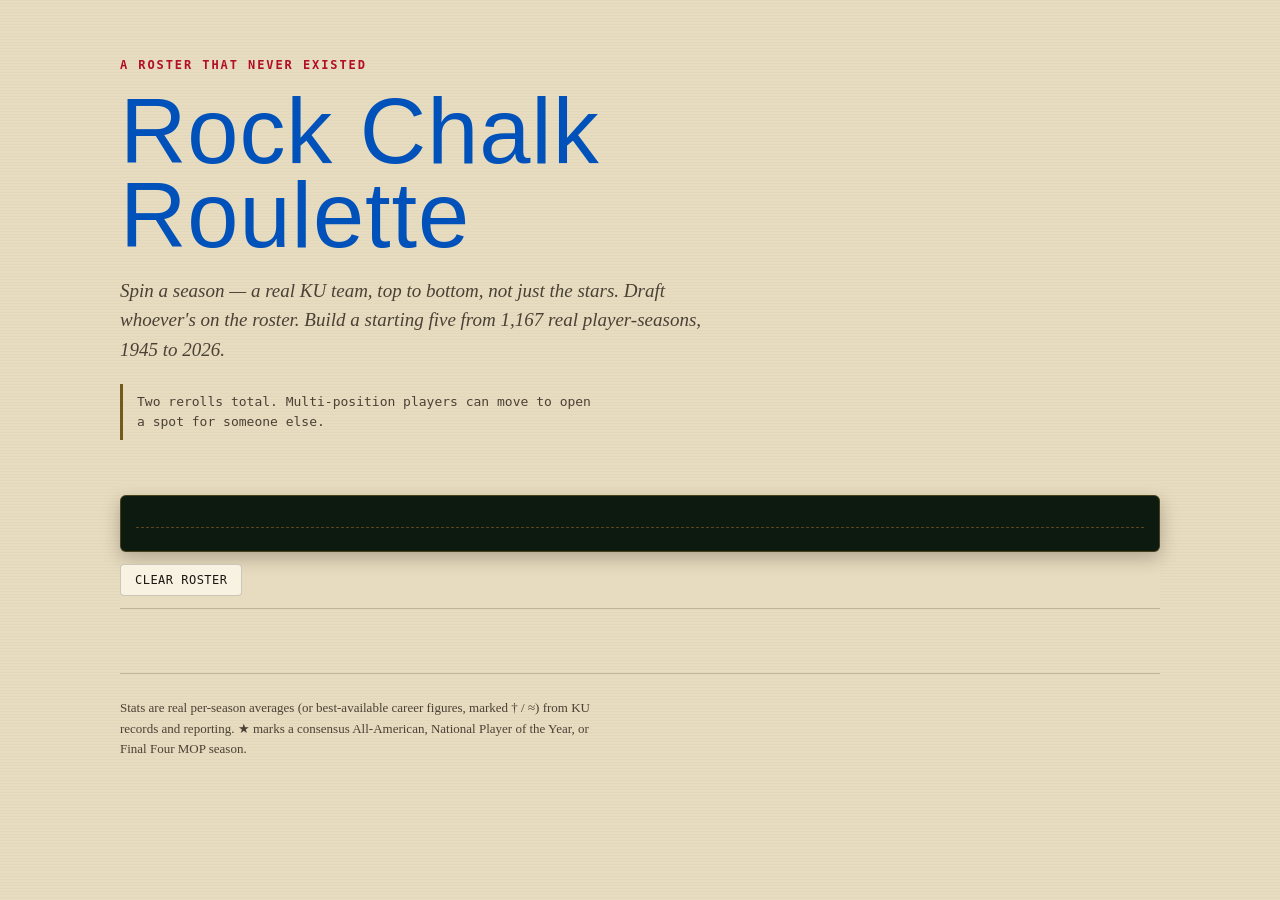
<file: dev/ku_frankenstein_template.html>
<html lang="en">
<meta charset="UTF-8">
<meta name="viewport" content="width=device-width, initial-scale=1">
<title>Rock Chalk Roulette</title>
<meta name="description" content="Spin through 80 years of KU basketball and draft your dream Jayhawks lineup.">
<link rel="canonical" href="https://rockchalkroulette.com/">
<meta property="og:type" content="website">
<meta property="og:url" content="https://rockchalkroulette.com/">
<meta property="og:site_name" content="Rock Chalk Roulette">
<meta property="og:title" content="Rock Chalk Roulette">
<meta property="og:description" content="Spin through 80 years of KU basketball and draft your dream Jayhawks lineup.">
<meta property="og:image" content="https://rockchalkroulette.com/og-image.png">
<meta property="og:image:width" content="1200">
<meta property="og:image:height" content="630">
<meta name="twitter:card" content="summary_large_image">
<meta name="twitter:title" content="Rock Chalk Roulette">
<meta name="twitter:description" content="Spin through 80 years of KU basketball and draft your dream Jayhawks lineup.">
<meta name="twitter:image" content="https://rockchalkroulette.com/og-image.png">
<link rel="icon" type="image/svg+xml" href="[data-uri]">
<style>
  @font-face{
    font-family:"Bebas";
    src:url([data-uri]) format("woff2");
    font-weight:400; font-style:normal; font-display:swap;
  }
  @font-face{
    font-family:"Spectral";
    src:url([data-uri]) format("woff2");
    font-weight:400; font-style:normal; font-display:swap;
  }
  @font-face{
    font-family:"Spectral";
    src:url([data-uri]) format("woff2");
    font-weight:400; font-style:italic; font-display:swap;
  }
  @font-face{
    font-family:"Spectral";
    src:url([data-uri]) format("woff2");
    font-weight:500; font-style:normal; font-display:swap;
  }
  @font-face{
    font-family:"Spectral";
    src:url([data-uri]) format("woff2");
    font-weight:600; font-style:normal; font-display:swap;
  }
  @font-face{
    font-family:"JBMono";
    src:url([data-uri]) format("woff2");
    font-weight:400; font-style:normal; font-display:swap;
  }
  @font-face{
    font-family:"JBMono";
    src:url([data-uri]) format("woff2");
    font-weight:600; font-style:normal; font-display:swap;
  }
  @font-face{
    font-family:"JBMono";
    src:url([data-uri]) format("woff2");
    font-weight:700; font-style:normal; font-display:swap;
  }

  :root{
    --ink:#1c1712;
    --ink-soft:#4a4136;
    --parchment:#e7dcbf;
    --parchment-2:#dccda3;
    --card:#f8f2e2;
    --crimson:#b20e28;
    --crimson-deep:#8f0a1f;
    --navy:#0051ba;
    --navy-soft:#4c86d6;
    --gold:#75581c;
    --gold-bright:#8d681d;
    --line:rgba(28,23,18,0.2);
    --shadow:rgba(28,23,18,0.28);
    --led-bg:#0d1a10;
    --led-fg:#f5b942;
    --led-dim:#5a4520;
    --focus:#2c6fbb;
  }
  @media (prefers-color-scheme: dark){
    :root{
      --ink:#f1e9d6;
      --ink-soft:#c7bda3;
      --parchment:#11141d;
      --parchment-2:#171b27;
      --card:#1b2030;
      --crimson:#e8435b;
      --crimson-deep:#b23347;
      --navy:#4a8fe0;
      --navy-soft:#7cb0ee;
      --gold:#d8b169;
      --gold-bright:#eecb8a;
      --line:rgba(241,233,214,0.14);
      --shadow:rgba(0,0,0,0.55);
      --focus:#7fb3f0;
    }
  }
  :root[data-theme="dark"]{
    --ink:#f1e9d6;
    --ink-soft:#c7bda3;
    --parchment:#11141d;
    --parchment-2:#171b27;
    --card:#1b2030;
    --crimson:#e8435b;
    --crimson-deep:#b23347;
    --navy:#4a8fe0;
    --navy-soft:#7cb0ee;
    --gold:#d8b169;
    --gold-bright:#eecb8a;
    --line:rgba(241,233,214,0.14);
    --shadow:rgba(0,0,0,0.55);
    --focus:#7fb3f0;
  }
  :root[data-theme="light"]{
    --ink:#1c1712;
    --ink-soft:#4a4136;
    --parchment:#e7dcbf;
    --parchment-2:#dccda3;
    --card:#f8f2e2;
    --crimson:#b20e28;
    --crimson-deep:#8f0a1f;
    --navy:#0051ba;
    --navy-soft:#4c86d6;
    --gold:#75581c;
    --gold-bright:#8d681d;
    --line:rgba(28,23,18,0.2);
    --shadow:rgba(28,23,18,0.28);
    --focus:#2c6fbb;
  }

  *{box-sizing:border-box;}
  html,body{margin:0;padding:0;}
  body{
    background:
      repeating-linear-gradient(180deg, rgba(0,0,0,0.02) 0px, rgba(0,0,0,0.02) 1px, transparent 1px, transparent 3px),
      var(--parchment);
    color:var(--ink);
    font-family:"Spectral", Georgia, serif;
    font-size:17px;
    line-height:1.55;
    -webkit-font-smoothing:antialiased;
  }
  ::selection{ background:var(--gold); color:var(--navy); }
  a{color:var(--crimson);}
  :focus-visible{ outline:3px solid var(--focus); outline-offset:2px; }

  .wrap{ max-width:1080px; margin:0 auto; padding:0 20px 80px; }

  /* ---------- HERO ---------- */
  .hero{ padding:56px 0 28px; text-align:left; }
  .eyebrow{
    font-family:"JBMono", monospace;
    font-size:12px;
    letter-spacing:0.16em;
    text-transform:uppercase;
    color:var(--crimson);
    font-weight:600;
    margin:0 0 14px;
  }
  h1.title{
    font-family:"Bebas", "Arial Narrow", sans-serif;
    font-weight:400;
    font-size:clamp(46px, 9vw, 92px);
    line-height:0.92;
    letter-spacing:0.01em;
    margin:0 0 18px;
    color:var(--navy);
    text-wrap:balance;
  }
  .dek{
    font-size:19px;
    font-style:italic;
    max-width:62ch;
    color:var(--ink-soft);
    margin:0 0 20px;
  }
  .howto{
    font-family:"JBMono", monospace;
    font-size:13px;
    color:var(--ink-soft);
    border-left:3px solid var(--gold);
    padding:8px 0 8px 14px;
    max-width:62ch;
  }
  .howto b{ color:var(--ink); }

  /* ---------- SCOREBOARD / TRACKER ---------- */
  .tracker{
    position:sticky; top:0; z-index:20;
    background:var(--parchment);
    padding:14px 0 12px;
    border-bottom:1px solid var(--line);
  }
  .tracker-inner{
    background:var(--led-bg);
    border-radius:6px;
    padding:14px 16px;
    display:flex;
    flex-wrap:wrap;
    gap:16px;
    align-items:center;
    box-shadow: inset 0 0 0 1px rgba(245,185,66,0.25), 0 6px 18px var(--shadow);
  }
  .slots{
    display:flex;
    gap:6px;
    flex-wrap:wrap;
    flex:1 1 380px;
  }
  .slot{
    font-family:"JBMono", monospace;
    background:transparent;
    border:1px solid var(--led-dim);
    color:var(--led-fg);
    border-radius:3px;
    padding:5px 8px;
    font-size:11px;
    letter-spacing:0.02em;
    display:inline-block;
    text-align:left;
    min-width:74px;
    line-height:1.3;
  }
  .slot .pos-tag{ display:block; font-size:12px; font-weight:700; color:var(--led-fg); letter-spacing:0.04em; }
  .slot .era-tag{ display:block; opacity:0.65; font-size:9px; text-transform:uppercase; letter-spacing:0.08em; min-height:11px; }
  .slot .who{ display:block; font-weight:700; white-space:nowrap; overflow:hidden; text-overflow:ellipsis; max-width:120px; }
  .slot.empty .who{ opacity:0.4; }
  .tracker-stats{
    display:flex;
    gap:18px;
    flex-wrap:wrap;
    font-family:"JBMono", monospace;
    color:var(--led-fg);
    flex:0 0 auto;
  }
  .tstat{ text-align:center; min-width:52px; }
  .tstat b{
    display:block;
    font-size:22px;
    font-variant-numeric:tabular-nums;
    line-height:1;
  }
  .tstat span{ font-size:9px; letter-spacing:0.08em; text-transform:uppercase; opacity:0.7; }
  .tier{
    font-family:"JBMono", monospace;
    color:var(--led-fg);
    font-size:12px;
    font-weight:700;
    letter-spacing:0.04em;
    text-transform:uppercase;
    flex:1 1 100%;
    border-top:1px dashed var(--led-dim);
    padding-top:10px;
    margin-top:2px;
  }
  .tier em{ font-style:normal; opacity:0.6; font-weight:400; }
  .controls{
    display:flex; gap:10px; flex-wrap:wrap; margin-top:12px;
  }
  .btn{
    font-family:"JBMono", monospace;
    font-size:12px;
    letter-spacing:0.04em;
    text-transform:uppercase;
    background:var(--card);
    color:var(--ink);
    border:1px solid var(--line);
    border-radius:4px;
    padding:8px 14px;
    cursor:pointer;
  }
  .btn:hover{ border-color:var(--crimson); color:var(--crimson); }
  .btn.primary{ background:var(--crimson); color:#f8f2e2; border-color:var(--crimson-deep); }
  .btn.primary:hover{ opacity:0.9; color:#f8f2e2; }

  /* ---------- DECADE BANNER ---------- */
  .banner{
    display:inline-block;
    background:var(--navy);
    color:var(--parchment);
    padding:14px 34px 14px 20px;
    clip-path:polygon(0 0, 94% 0, 100% 50%, 94% 100%, 0 100%);
    max-width:100%;
    margin-bottom:20px;
  }
  .banner h2{
    font-family:"Bebas", sans-serif;
    font-weight:400;
    font-size:clamp(26px, 4vw, 36px);
    margin:0;
    letter-spacing:0.01em;
  }

  /* ---------- CARDS ---------- */
  .cards{
    display:grid;
    grid-template-columns:repeat(auto-fill, minmax(230px, 1fr));
    gap:14px;
  }
  .card{
    background:var(--card);
    border:1px solid var(--line);
    border-radius:2px;
    clip-path:polygon(0 0, calc(100% - 16px) 0, 100% 16px, 100% 100%, 0 100%);
    padding:16px 16px 14px;
    cursor:pointer;
    text-align:left;
    color:var(--ink);
    position:relative;
    transition:transform 0.15s ease, box-shadow 0.15s ease;
  }
  @media (prefers-reduced-motion: reduce){ .card{ transition:none; } }
  .card:hover{ transform:translateY(-3px); box-shadow:0 8px 20px var(--shadow); }
  .card::before{
    content:"";
    position:absolute; top:0; left:0; right:16px; height:4px;
    background:var(--gold);
  }
  .card.honor{ border-color:var(--gold-bright); }
  .card.honor::before{ background:var(--gold-bright); height:6px; }
  .honor-mark{
    position:absolute; top:8px; right:8px;
    color:var(--gold-bright); font-size:15px; line-height:1;
  }
  .card.disabled{
    cursor:default;
    opacity:0.45;
  }
  .card.disabled:hover{ transform:none; box-shadow:none; }
  .card.disabled::before{ background:var(--line); }
  .disabled-note{
    font-family:"JBMono", monospace;
    font-size:11px;
    color:var(--crimson);
    margin:8px 0 0;
    font-style:normal;
  }
  .card-top{
    display:flex; justify-content:space-between; align-items:flex-start; gap:8px;
    margin-top:6px;
  }
  .name{ font-family:"Bebas", sans-serif; font-size:22px; letter-spacing:0.01em; line-height:1.05; }
  .pos{
    font-family:"JBMono", monospace;
    font-size:11px;
    font-weight:700;
    background:var(--navy);
    color:var(--parchment);
    padding:2px 6px;
    border-radius:2px;
    white-space:nowrap;
  }
  .season{
    font-family:"JBMono", monospace;
    font-size:12px;
    color:var(--ink-soft);
    margin-top:2px;
  }
  .statline{
    display:flex; flex-wrap:wrap; gap:10px 16px;
    margin:12px 0;
    font-family:"JBMono", monospace;
  }
  .stat b{ font-size:19px; font-variant-numeric:tabular-nums; display:block; line-height:1.1; }
  .stat span{ font-size:10px; text-transform:uppercase; letter-spacing:0.06em; color:var(--ink-soft); }
  .blurb{ font-size:14px; font-style:italic; color:var(--ink-soft); margin:0; }

  /* ---------- DRAFT STAGE ---------- */
  .stage{ margin-top:52px; }
  .stage-head{
    display:flex; justify-content:space-between; align-items:baseline;
    flex-wrap:wrap; gap:8px; margin-bottom:16px;
  }
  .stage-head h2{
    font-family:"Bebas", sans-serif; font-weight:400;
    font-size:clamp(24px, 4vw, 32px); color:var(--navy); margin:0;
  }
  .skips-left{
    font-family:"JBMono", monospace; font-size:12px; color:var(--ink-soft);
    letter-spacing:0.03em;
  }

  .roster-board{
    display:grid;
    grid-template-columns:repeat(auto-fit, minmax(120px, 1fr));
    gap:8px;
    margin:20px 0 0;
  }
  .roster-slot{
    background:var(--card);
    border:1px dashed var(--line);
    border-radius:3px;
    padding:8px 10px;
    min-height:56px;
  }
  .roster-slot.filled{ border-style:solid; }
  .roster-slot .rs-pos{
    font-family:"JBMono", monospace; font-size:11px; font-weight:700;
    color:var(--gold); letter-spacing:0.06em; text-transform:uppercase;
  }
  .roster-slot .rs-name{
    font-family:"Bebas", sans-serif; font-size:19px; color:var(--navy);
    margin-top:4px; line-height:1.05;
  }
  .roster-slot .rs-meta{
    font-family:"JBMono", monospace; font-size:10px; color:var(--ink-soft);
    text-transform:uppercase; letter-spacing:0.04em; margin-top:2px;
  }
  .roster-slot .rs-open{
    font-family:"JBMono", monospace; font-size:12px; color:var(--ink-soft);
    opacity:0.55; margin-top:10px; font-style:italic;
  }
  .rs-move{ margin-top:8px; display:flex; gap:6px; flex-wrap:wrap; }
  .move-btn{
    font-family:"JBMono", monospace; font-size:10px; text-transform:uppercase;
    letter-spacing:0.04em; background:transparent; border:1px solid var(--gold);
    color:var(--gold); border-radius:3px; padding:3px 8px; cursor:pointer;
  }
  .move-btn:hover{ background:var(--gold); color:var(--parchment); }

  .machine{
    background:var(--navy); color:var(--parchment);
    border-radius:6px; padding:32px 24px; text-align:center;
    clip-path:polygon(0 0, 100% 0, 100% calc(100% - 16px), calc(100% - 16px) 100%, 0 100%);
  }
  .machine p{
    font-size:14px; font-style:italic; color:rgba(231,220,191,0.8);
    max-width:46ch; margin:0 auto 18px;
  }
  .reel{
    font-family:"JBMono", monospace; font-weight:700;
    background:var(--led-bg); color:var(--led-fg);
    border:1px solid rgba(245,185,66,0.3); border-radius:4px;
    max-width:420px; margin:0 auto 20px; padding:20px 12px;
  }
  .reel .rl-main{ font-size:26px; letter-spacing:0.03em; }
  .reel .rl-sub{ display:block; font-size:12px; letter-spacing:0.1em; opacity:0.7; margin-top:5px; }
  .spin-btn{
    font-family:"Bebas", sans-serif; font-size:22px; letter-spacing:0.03em;
    background:var(--crimson); color:#f8f2e2; border:1px solid var(--crimson-deep);
    border-radius:4px; padding:12px 44px; cursor:pointer;
  }
  .spin-btn:hover{ opacity:0.9; }
  .spin-btn:disabled{ opacity:0.55; cursor:default; }

  .landed-note{
    font-size:14px; font-style:italic; color:var(--ink-soft);
    margin:16px 0 18px; max-width:70ch;
  }
  .reroll-row{
    display:flex; align-items:center; gap:12px; flex-wrap:wrap;
    margin:0 0 18px;
  }
  .reroll-row .note{ font-family:"JBMono", monospace; font-size:12px; color:var(--ink-soft); }

  .draft-complete{ text-align:center; padding:36px 0 8px; }
  .draft-complete h2{
    font-family:"Bebas", sans-serif; font-weight:400;
    font-size:clamp(32px, 6vw, 48px); color:var(--crimson); margin:0 0 8px;
  }
  .draft-complete p{
    font-style:italic; color:var(--ink-soft); max-width:58ch;
    margin:0 auto 20px;
  }
  .complete-actions{ display:flex; gap:10px; justify-content:center; flex-wrap:wrap; }
  .share-status{
    font-family:"JBMono", monospace; font-style:normal; font-size:12px;
    color:var(--ink-soft); min-height:16px; margin:10px 0 0;
  }
  .img-modal{
    position:fixed; inset:0; z-index:100;
    background:rgba(10,14,20,0.88);
    display:flex; align-items:center; justify-content:center;
    padding:24px; overflow:auto;
  }
  .img-modal-inner{
    max-width:min(92vw, 480px); text-align:center;
    display:flex; flex-direction:column; align-items:center; gap:14px;
  }
  .img-modal-hint{
    font-family:"JBMono", monospace; font-size:13px; color:#f4ede0; margin:0;
  }
  .img-modal-inner img{
    max-width:100%; max-height:70vh; border-radius:10px;
    box-shadow:0 12px 32px rgba(0,0,0,0.5);
  }

  footer{
    margin-top:64px;
    padding-top:24px;
    border-top:1px solid var(--line);
    font-size:13px;
    color:var(--ink-soft);
  }
  footer p{ max-width:74ch; margin:0 0 10px; }

  @media (max-width:600px){
    .hero{ padding-top:38px; }
    .slot .who{ max-width:88px; }

    /* A sticky tracker that wraps to several rows never scrolls out of the way —
       on narrow screens it reads as "blocking" the game below it. Un-stick it and
       shrink it so it's a normal, compact part of the page instead. */
    .tracker{ position:static; padding:10px 0; }
    .tracker-inner{ padding:10px 12px; gap:10px; }
    .slots{ gap:4px; }
    .slot{ min-width:64px; padding:4px 6px; }
    .slot .era-tag{ display:none; }
    .tracker-stats{ gap:10px; }
    .tstat{ min-width:38px; }
    .tstat b{ font-size:17px; }
    .tier{ padding-top:6px; }
    .controls{ margin-top:8px; }

    /* .btn's desktop padding (8px 14px, 12px font) renders at ~32-34px tall --
       under the ~44px minimum tap-target size every platform's guidelines
       recommend. Bump it up on touch-sized screens only; leave the compact
       desktop sizing alone. */
    .btn{ padding:13px 16px; font-size:13px; min-height:44px; box-sizing:border-box; display:inline-flex; align-items:center; justify-content:center; }

    /* .move-btn is even smaller than .btn (~20px tall) -- and it's the button
       for the dual-position "move a player to open a spot" mechanic, one of
       the two things called out in the hero subtitle. Same tap-target fix. */
    .move-btn{ padding:10px 12px; font-size:12px; min-height:40px; box-sizing:border-box; display:inline-flex; align-items:center; justify-content:center; }
  }
</style>

<div class="wrap">
  <div class="hero">
    <p class="eyebrow">A roster that never existed</p>
    <h1 class="title">Rock Chalk<br>Roulette</h1>
    <p class="dek">Spin a season &mdash; a real KU team, top to bottom, not just the stars. Draft whoever's on the roster. Build a starting five from 1,167 real player-seasons, 1945 to 2026.</p>
    <p class="howto">Two rerolls total. Multi-position players can move to open a spot for someone else.</p>
  </div>

  <div class="tracker">
    <div class="tracker-inner">
      <div class="slots" id="slots"></div>
      <div class="tracker-stats" id="tstats"></div>
      <div class="tier" id="tier"></div>
    </div>
    <div class="controls">
      <button class="btn" id="clear">Clear roster</button>
    </div>
  </div>

  <div id="eras"></div>

  <footer>
    <p>Stats are real per-season averages (or best-available career figures, marked † / ≈) from KU records and reporting. ★ marks a consensus All-American, National Player of the Year, or Final Four MOP season.</p>
  </footer>
</div>

<script>
(function(){
  var ERAS = __ERA_DATA__;

  var STORAGE_KEY = "ku-frankenstein-draft-v6";
  // Five roster slots -- two Guards, two Forwards, one Center. Real KU rosters only
  // tag players Guard/Forward/Center, so slots share a type rather than each being
  // its own distinct position (no invented PG/SG or SF/PF split).
  var POSITIONS = ["G1", "G2", "F1", "F2", "C"];
  var SLOT_TYPE = { G1: "G", G2: "G", F1: "F", F2: "F", C: "C" };
  var POSITION_NAMES = { G1: "Guard", G2: "Guard", F1: "Forward", F2: "Forward", C: "Center" };
  var TOTAL_SKIPS = 2;

  function fitsSlot(posEligible, slot){
    return posEligible.indexOf(SLOT_TYPE[slot]) !== -1;
  }

  function emptyRoster(){
    var r = {};
    POSITIONS.forEach(function(p){ r[p] = null; });
    return r;
  }

  function freshDraft(){
    return {
      roster: emptyRoster(),
      currentEraId: null,
      skipsLeft: TOTAL_SKIPS
    };
  }

  var draft = freshDraft();
  try{
    var saved = JSON.parse(localStorage.getItem(STORAGE_KEY) || "null");
    if(saved && saved.roster && POSITIONS.every(function(p){ return p in saved.roster; })){
      draft = saved;
    }
  }catch(e){}

  function save(){
    try{ localStorage.setItem(STORAGE_KEY, JSON.stringify(draft)); }catch(e){}
  }

  function fmt(n, decimals){
    if(n === undefined || n === null) return null;
    return n.toFixed(decimals === undefined ? 1 : decimals);
  }

  function statHTML(c){
    var out = "";
    function add(label, val, approx){
      if(val === undefined || val === null) return;
      out += '<div class="stat"><b>' + (approx ? "≈" : "") + val + '</b><span>' + label + '</span></div>';
    }
    add("PPG", fmt(c.ppg), c.approxPpg);
    add("RPG", fmt(c.rpg), c.approxRpg);
    add("APG", fmt(c.apg), c.approxApg);
    add("SPG", fmt(c.spg), c.approxSpg);
    add("BPG", fmt(c.bpg), c.approxBpg);
    if(c.fg) add("FG%", c.fg, c.approxFg);
    if(c.tp) add("3P%", c.tp, false);
    if(c.ft) add("FT%", c.ft, false);
    return out;
  }

  function eraById(id){
    for(var i = 0; i < ERAS.length; i++){ if(ERAS[i].id === id) return ERAS[i]; }
    return null;
  }

  var NAME_SUFFIXES = ["jr.", "jr", "sr.", "sr", "ii", "iii", "iv", "v"];
  function lastName(fullName){
    var parts = fullName.split(" ");
    while(parts.length > 1 && NAME_SUFFIXES.indexOf(parts[parts.length - 1].toLowerCase()) !== -1){
      parts.pop();
    }
    return parts[parts.length - 1];
  }

  function reducedMotion(){
    return matchMedia("(prefers-reduced-motion: reduce)").matches;
  }

  function openSlots(){
    return POSITIONS.filter(function(p){ return draft.roster[p] === null; });
  }

  function draftedCount(){
    return POSITIONS.length - openSlots().length;
  }

  function usedEraIds(){
    var set = {};
    POSITIONS.forEach(function(p){ var o = draft.roster[p]; if(o) set[o.eraId] = true; });
    return set;
  }

  function usedCandidateKeys(){
    var set = {};
    POSITIONS.forEach(function(p){ var o = draft.roster[p]; if(o) set[o.eraId + "|" + o.idx] = true; });
    return set;
  }

  // Same real person can't fill two slots, even from a different season.
  function usedNames(){
    var set = {};
    POSITIONS.forEach(function(p){
      var o = draft.roster[p];
      if(o) set[eraById(o.eraId).candidates[o.idx].name] = true;
    });
    return set;
  }

  function cardHTML(c, i, disabledReason){
    var disabled = !!disabledReason;
    var cls = "card" + (disabled ? " disabled" : "") + (c.honor ? " honor" : "");
    var html = '<button type="button" class="' + cls + '"' + (disabled ? ' disabled' : '') + ' data-idx="' + i + '">';
    if(c.honor) html += '<span class="honor-mark" role="img" aria-label="Consensus All-American, National Player of the Year, or Final Four MOP" title="Consensus All-American, National Player of the Year, or Final Four MOP">&#9733;</span>';
    html += '<div class="card-top"><div><div class="name">' + c.name + '</div>' +
      '<div class="season">' + c.season + (c.classYear ? " &middot; " + c.classYear : "") + (c.footnote ? " †" : "") + '</div></div>' +
      '<div class="pos">' + c.pos + '</div></div>';
    html += '<div class="statline">' + statHTML(c) + '</div>';
    html += '<p class="blurb">' + c.blurb + '</p>';
    if(disabled) html += '<p class="disabled-note">' + disabledReason + '</p>';
    html += '</button>';
    return html;
  }

  // Assigns to the first open slot (in G/F/C order) the candidate is eligible
  // for. If they're eligible for more than one open slot, "move" lets you shuffle them
  // to the other one afterward — no need to choose up front.
  function pickCandidate(idx){
    if(draft.currentEraId === null) return;
    var era = eraById(draft.currentEraId);
    var c = era.candidates[idx];
    if(usedNames()[c.name]) return;
    var slots = openSlots();
    var target = slots.filter(function(s){ return fitsSlot(c.posEligible, s); })[0];
    if(!target) return;
    draft.roster[target] = { eraId: era.id, idx: idx };
    draft.currentEraId = null;
    save();
    renderAll();
  }

  function moveCandidate(fromSlot, toSlot){
    var occupant = draft.roster[fromSlot];
    if(!occupant || draft.roster[toSlot] !== null) return;
    var era = eraById(occupant.eraId);
    var c = era.candidates[occupant.idx];
    if(!fitsSlot(c.posEligible, toSlot)) return;
    draft.roster[fromSlot] = null;
    draft.roster[toSlot] = occupant;
    save();
    renderAll();
  }

  function eraHasOpenCandidate(era, slots, usedKeys, usedNames){
    for(var i = 0; i < era.candidates.length; i++){
      if(usedKeys[era.id + "|" + i]) continue;
      if(usedNames[era.candidates[i].name]) continue;
      if(slots.some(function(s){ return fitsSlot(era.candidates[i].posEligible, s); })) return true;
    }
    return false;
  }

  function eligibleEras(slots, usedKeys, usedNames, excludeEraId){
    return ERAS.filter(function(era){
      return era.id !== excludeEraId && eraHasOpenCandidate(era, slots, usedKeys, usedNames);
    });
  }

  // Spins for whichever slots are still open. Prefers a season not already on the
  // roster (so the picks span different seasons), but falls back to reusing one if
  // that's the only way to fill what's left.
  function spin(excludeEraId, cb){
    var slots = openSlots();
    var usedKeys = usedCandidateKeys();
    var names = usedNames();
    var used = usedEraIds();

    var fresh = eligibleEras(slots, usedKeys, names, excludeEraId).filter(function(era){ return !used[era.id]; });
    var candidates = fresh.length ? fresh : eligibleEras(slots, usedKeys, names, excludeEraId);
    if(!candidates.length) candidates = eligibleEras(slots, usedKeys, names, null);
    if(!candidates.length) return;

    var era = candidates[Math.floor(Math.random() * candidates.length)];
    draft.currentEraId = era.id;
    save();
    if(cb) cb();
  }

  function runSpinAnimation(btn, excludeEraId){
    btn.disabled = true;
    var reelMain = document.getElementById("reelMain");
    var reelSub = document.getElementById("reelSub");
    if(reducedMotion() || !reelMain){
      spin(excludeEraId, renderAll);
      return;
    }
    var delays = [55, 55, 70, 70, 90, 100, 120, 150, 190, 240, 300, 370];
    var step = 0;
    function tick(){
      var random = ERAS[Math.floor(Math.random() * ERAS.length)];
      reelMain.textContent = random.decade;
      reelSub.textContent = random.candidates.length + " players on file";
      step++;
      if(step < delays.length){
        setTimeout(tick, delays[step]);
      } else {
        spin(excludeEraId, renderAll);
      }
    }
    tick();
  }

  var lastDiscardedEraId = null;

  function rerollRound(){
    if(draft.skipsLeft <= 0) return;
    if(draft.currentEraId === null) return;
    lastDiscardedEraId = draft.currentEraId;
    draft.currentEraId = null;
    draft.skipsLeft--;
    save();
    renderAll();
  }

  function rosterBoardHTML(){
    var slots = openSlots();
    var html = '<div class="roster-board">';
    POSITIONS.forEach(function(pos){
      var occupant = draft.roster[pos];
      html += '<div class="roster-slot' + (occupant ? ' filled' : '') + '">';
      html += '<div class="rs-pos">' + POSITION_NAMES[pos] + '</div>';
      if(occupant){
        var era = eraById(occupant.eraId);
        var c = era.candidates[occupant.idx];
        html += '<div class="rs-name">' + c.name + '</div>';
        html += '<div class="rs-meta">' + c.season + (c.classYear ? ' &middot; ' + c.classYear : '') + (c.footnote ? " †" : "") + '</div>';
        var moveTargets = slots.filter(function(s){ return s !== pos && fitsSlot(c.posEligible, s); });
        var moveTargetsByType = {};
        moveTargets.forEach(function(s){ if(!moveTargetsByType[SLOT_TYPE[s]]) moveTargetsByType[SLOT_TYPE[s]] = s; });
        var dedupedTargets = Object.keys(moveTargetsByType).map(function(t){ return moveTargetsByType[t]; });
        if(dedupedTargets.length){
          html += '<div class="rs-move">';
          dedupedTargets.forEach(function(t){
            html += '<button type="button" class="move-btn" data-from="' + pos + '" data-to="' + t + '">Move to ' + POSITION_NAMES[t] + '</button>';
          });
          html += '</div>';
        }
      } else {
        html += '<div class="rs-open">open</div>';
      }
      html += '</div>';
    });
    html += '</div>';
    return html;
  }

  function wireRosterBoard(el){
    Array.prototype.forEach.call(el.querySelectorAll(".move-btn"), function(btn){
      btn.addEventListener("click", function(){
        moveCandidate(btn.getAttribute("data-from"), btn.getAttribute("data-to"));
      });
    });
  }

  function renderStage(){
    var el = document.getElementById("eras");
    var slots = openSlots();
    var html = "";

    if(slots.length === 0){
      html += '<div class="draft-complete">' +
        '<h2>Draft complete</h2>' +
        '<div class="complete-actions">' +
        '<button type="button" class="btn primary" id="playAgain">Play again</button>' +
        '<button type="button" class="btn" id="shareBtn"><svg width="14" height="14" viewBox="0 0 24 24" fill="none" stroke="currentColor" stroke-width="2" stroke-linecap="round" stroke-linejoin="round" style="vertical-align:-2px;margin-right:6px;"><path d="M12 3v12"/><path d="M7 8l5-5 5 5"/><path d="M5 13v6a2 2 0 0 0 2 2h10a2 2 0 0 0 2-2v-6"/></svg>Share roster</button>' +
        '</div>' +
        '<p class="share-status" id="shareStatus" aria-live="polite"></p>' +
        '</div>';
      html += rosterBoardHTML();
      el.innerHTML = html;
      wireRosterBoard(el);
      var pa = document.getElementById("playAgain");
      if(pa) pa.addEventListener("click", function(){
        draft = freshDraft();
        save();
        renderAll();
      });
      var sb = document.getElementById("shareBtn");
      if(sb) sb.addEventListener("click", shareRosterImage);
      return;
    }

    var stillNeed = slots.map(function(p){ return POSITION_NAMES[p]; }).join(", ");
    html += '<section class="stage" id="stage-active">';
    html += '<div class="stage-head"><h2>Round ' + (draftedCount() + 1) + ' of ' + POSITIONS.length + '</h2>' +
      '<span class="skips-left">' + draft.skipsLeft + ' reroll' + (draft.skipsLeft === 1 ? "" : "s") + ' left</span></div>';

    if(draft.currentEraId === null){
      html += '<div class="machine"><p>Still need: <b>' + stillNeed + '</b></p>' +
        '<div class="reel"><span class="rl-main" id="reelMain">&mdash;</span><span class="rl-sub" id="reelSub">spin for a season</span></div>' +
        '<button type="button" class="spin-btn" id="spinBtn">Spin</button></div>';
    } else {
      var era = eraById(draft.currentEraId);
      var usedKeys = usedCandidateKeys();
      var names = usedNames();
      html += '<div class="banner"><h2>' + era.decade + '</h2></div>';
      html += '<div class="reroll-row">';
      if(draft.skipsLeft > 0){
        html += '<button type="button" class="btn" id="rerollBtn">Reroll this season</button>';
      } else {
        html += '<span class="note">No rerolls left.</span>';
      }
      html += '</div>';
      html += '<div class="cards">';
      era.candidates.forEach(function(c, i){
        if(usedKeys[era.id + "|" + i]) return;
        if(names[c.name]){
          html += cardHTML(c, i, "Already on your roster.");
          return;
        }
        var fits = slots.some(function(s){ return fitsSlot(c.posEligible, s); });
        html += cardHTML(c, i, fits ? null : "No open spot.");
      });
      html += '</div>';
    }
    html += '</section>';
    html += rosterBoardHTML();

    el.innerHTML = html;
    wireRosterBoard(el);

    var spinBtn = document.getElementById("spinBtn");
    if(spinBtn) spinBtn.addEventListener("click", function(){
      var exclude = lastDiscardedEraId;
      lastDiscardedEraId = null;
      runSpinAnimation(spinBtn, exclude);
    });

    var rerollBtn = document.getElementById("rerollBtn");
    if(rerollBtn) rerollBtn.addEventListener("click", rerollRound);

    Array.prototype.forEach.call(el.querySelectorAll("#stage-active .cards .card:not(.disabled)"), function(btn){
      btn.addEventListener("click", function(){
        pickCandidate(parseInt(btn.getAttribute("data-idx"), 10));
      });
    });
  }

  // Shared by the on-page tracker and the share-image renderer.
  function computeSummary(){
    var sums = { ppg:0, rpg:0, apg:0, spg:0, bpg:0, fgTotal:0, fgCount:0 };
    var picked = draftedCount();
    var veteranCount = 0;

    POSITIONS.forEach(function(pos){
      var occupant = draft.roster[pos];
      if(!occupant) return;
      var era = eraById(occupant.eraId);
      var c = era.candidates[occupant.idx];
      sums.ppg += c.ppg || 0;
      sums.rpg += c.rpg || 0;
      sums.apg += c.apg || 0;
      sums.spg += c.spg || 0;
      sums.bpg += c.bpg || 0;
      if(c.fg){ sums.fgTotal += parseFloat(c.fg); sums.fgCount++; }
      if(c.classYear && c.classYear !== "Freshman" && c.classYear !== "Sophomore") veteranCount++;
    });
    var fgAvg = sums.fgCount ? (sums.fgTotal / sums.fgCount) : null;

    var tierLabel, tierDetail;
    if(picked === 0){
      tierLabel = "Empty bench"; tierDetail = "spin the lever below to get started.";
    } else if(picked < 5){
      tierLabel = picked + " of " + POSITIONS.length + " drafted"; tierDetail = "keep spinning to fill out the roster.";
    } else {
      // Core score is points + rebounds — the two stats reliably recorded across all
      // eight decades. Assists/steals/blocks weren't official NCAA stats until the
      // mid-1980s, so a 1950s-1970s roster can't rack them up no matter how good it
      // was; rather than let that drag the score down, defense/experience bonuses
      // only ever ADD points, never subtract, and rosters with neither simply get
      // no bonus instead of a penalty.
      var core = sums.ppg + sums.rpg;

      var defense = sums.spg + sums.bpg;
      var eliteDefense = defense >= 8;
      var veteranRoster = veteranCount >= 4;
      var elitePlaymaking = sums.apg >= 9;

      var bonusNotes = [];
      var score = core;
      if(eliteDefense){
        score += 8;
        bonusNotes.push("It defends at an elite level, too — " + defense.toFixed(1) + " combined steals and blocks.");
      }
      if(veteranRoster){
        score += 8;
        bonusNotes.push("This is also a battle-tested, experienced roster.");
      }
      if(elitePlaymaking){
        score += 4;
        bonusNotes.push("And it shares the ball — " + sums.apg.toFixed(1) + " combined assists.");
      }

      var tiers = [
        { max: 90, label: "Bubble team", detail: "a fine five, but not one that's cutting down nets." },
        { max: 100, label: "First-weekend exit", detail: "tournament-worthy, but this group drops a few it shouldn't." },
        { max: 105, label: "Sweet 16", detail: "a confident first-weekend run that finally meets its match in the second." },
        { max: 110, label: "Elite Eight", detail: "Allen Fieldhouse is rocking every single night with this group." },
        { max: 120, label: "Final Four", detail: "one of the best five-man cores in program history." },
        { max: 125, label: "National runner-up", detail: "the best team in the country that didn't cut down the last net." },
        { max: Infinity, label: "National champions", detail: "nobody in the country touches this team." }
      ];
      var tierIndex = 0;
      while(tierIndex < tiers.length - 1 && score >= tiers[tierIndex].max) tierIndex++;

      tierLabel = tiers[tierIndex].label;
      tierDetail = tiers[tierIndex].detail;
      bonusNotes.forEach(function(note){ tierDetail += " " + note; });
    }
    return { sums: sums, fgAvg: fgAvg, picked: picked, tierLabel: tierLabel, tierDetail: tierDetail, score: (picked === 5 ? Math.round(score) : null) };
  }

  function renderTracker(){
    var slotsHTML = "";
    POSITIONS.forEach(function(pos){
      var occupant = draft.roster[pos];
      var era = occupant ? eraById(occupant.eraId) : null;
      var c = occupant ? era.candidates[occupant.idx] : null;
      var tag = era ? era.decade : "";
      var who = c ? (lastName(c.name) + " ’" + c.season.slice(-2)) : "on deck";
      slotsHTML += '<span class="slot' + (c ? '' : ' empty') + '">' +
        '<span class="pos-tag">' + SLOT_TYPE[pos] + '</span>' +
        '<span class="era-tag">' + tag + '</span><span class="who">' + who + '</span></span>';
    });
    document.getElementById("slots").innerHTML = slotsHTML;

    var summary = computeSummary();
    var sums = summary.sums;
    var statsHTML =
      '<div class="tstat"><b>' + sums.ppg.toFixed(0) + '</b><span>Pts</span></div>' +
      '<div class="tstat"><b>' + sums.rpg.toFixed(0) + '</b><span>Reb</span></div>' +
      '<div class="tstat"><b>' + sums.apg.toFixed(0) + '</b><span>Ast</span></div>' +
      '<div class="tstat"><b>' + sums.spg.toFixed(1) + '</b><span>Stl</span></div>' +
      '<div class="tstat"><b>' + sums.bpg.toFixed(1) + '</b><span>Blk</span></div>' +
      (summary.fgAvg ? '<div class="tstat"><b>' + summary.fgAvg.toFixed(0) + '%</b><span>FG avg</span></div>' : '');
    document.getElementById("tstats").innerHTML = statsHTML;
    document.getElementById("tier").innerHTML = summary.tierLabel + " — <em>" + summary.tierDetail + "</em>";
  }

  function renderAll(){ renderStage(); renderTracker(); }

  function wrapLines(ctx, text, maxWidth){
    var words = text.split(" ");
    var lines = [];
    var line = "";
    for(var i = 0; i < words.length; i++){
      var test = line ? line + " " + words[i] : words[i];
      if(ctx.measureText(test).width > maxWidth && line){
        lines.push(line);
        line = words[i];
      } else {
        line = test;
      }
    }
    if(line) lines.push(line);
    return lines;
  }

  function roundRect(ctx, x, y, w, h, r){
    ctx.beginPath();
    ctx.moveTo(x + r, y);
    ctx.arcTo(x + w, y, x + w, y + h, r);
    ctx.arcTo(x + w, y + h, x, y + h, r);
    ctx.arcTo(x, y + h, x, y, r);
    ctx.arcTo(x, y, x + w, y, r);
    ctx.closePath();
  }

  function drawRosterCanvas(){
    var W = 1080, H = 1420;
    var canvas = document.createElement("canvas");
    canvas.width = W; canvas.height = H;
    var ctx = canvas.getContext("2d");

    var navy = "#0d1b2e", navyLine = "rgba(255,255,255,0.14)";
    var gold = "#f5b942", crimson = "#e8435b", blue = "#4c86d6", white = "#f4ede0", soft = "#b9c2cf";

    var grad = ctx.createLinearGradient(0, 0, 0, H);
    grad.addColorStop(0, "#122238");
    grad.addColorStop(1, navy);
    ctx.fillStyle = grad;
    ctx.fillRect(0, 0, W, H);
    ctx.fillStyle = crimson;
    ctx.fillRect(0, 0, W, 10);

    ctx.textAlign = "center";
    ctx.fillStyle = gold;
    ctx.font = "600 24px JBMono, monospace";
    ctx.fillText("A ROSTER THAT NEVER EXISTED", W / 2, 78);

    ctx.fillStyle = white;
    ctx.font = "400 84px Bebas, sans-serif";
    ctx.fillText("ROCK CHALK ROULETTE", W / 2, 168);

    var summary = computeSummary();
    var sums = summary.sums;

    ctx.fillStyle = crimson;
    ctx.font = "400 66px Bebas, sans-serif";
    ctx.fillText(summary.tierLabel.toUpperCase(), W / 2, 260);

    ctx.fillStyle = soft;
    ctx.font = "italic 400 26px Spectral, Georgia, serif";
    var detailLines = wrapLines(ctx, summary.tierDetail, W - 160);
    detailLines.slice(0, 2).forEach(function(line, i){
      ctx.fillText(line, W / 2, 300 + i * 34);
    });

    if(summary.score != null){
      var badgeCy = 300 + detailLines.slice(0, 2).length * 34 + 32, badgeR = 34;
      ctx.beginPath();
      ctx.arc(W / 2, badgeCy, badgeR, 0, Math.PI * 2);
      ctx.fillStyle = "rgba(255,255,255,0.05)";
      ctx.fill();
      ctx.strokeStyle = "rgba(245,185,66,0.4)";
      ctx.lineWidth = 2;
      ctx.stroke();
      ctx.fillStyle = gold;
      ctx.font = "400 34px Bebas, sans-serif";
      ctx.fillText(String(summary.score), W / 2, badgeCy + 12);
    }

    var rowTop = 460, rowH = 128, rowGap = 14;
    ctx.textAlign = "left";
    POSITIONS.forEach(function(pos, i){
      var y = rowTop + i * (rowH + rowGap);
      var occupant = draft.roster[pos];
      var era = occupant ? eraById(occupant.eraId) : null;
      var c = occupant ? era.candidates[occupant.idx] : null;

      ctx.fillStyle = "rgba(255,255,255,0.05)";
      roundRect(ctx, 60, y, W - 120, rowH, 14);
      ctx.fill();
      ctx.strokeStyle = navyLine;
      ctx.lineWidth = 1;
      roundRect(ctx, 60, y, W - 120, rowH, 14);
      ctx.stroke();

      // position pill
      ctx.fillStyle = c && c.honor ? gold : blue;
      roundRect(ctx, 84, y + rowH / 2 - 34, 68, 68, 12);
      ctx.fill();
      ctx.fillStyle = navy;
      ctx.textAlign = "center";
      ctx.font = "600 30px JBMono, monospace";
      ctx.fillText(SLOT_TYPE[pos], 84 + 34, y + rowH / 2 + 11);
      ctx.textAlign = "left";

      if(c){
        ctx.fillStyle = white;
        ctx.font = "600 40px Spectral, Georgia, serif";
        var nameLine = c.name + (c.honor ? "  ★" : "");
        ctx.fillText(nameLine, 176, y + 54);

        ctx.fillStyle = soft;
        ctx.font = "400 24px JBMono, monospace";
        ctx.fillText(c.season + (c.classYear ? "  ·  " + c.classYear : ""), 176, y + 92);

        var statBits = [];
        if(c.ppg != null) statBits.push(c.ppg.toFixed(1) + " PPG");
        if(c.rpg != null) statBits.push(c.rpg.toFixed(1) + " RPG");
        ctx.fillStyle = gold;
        ctx.font = "600 28px JBMono, monospace";
        ctx.textAlign = "right";
        ctx.fillText(statBits.join("   "), W - 96, y + rowH / 2 + 10);
        ctx.textAlign = "left";
      } else {
        ctx.fillStyle = soft;
        ctx.font = "italic 400 30px Spectral, Georgia, serif";
        ctx.fillText("open", 176, y + rowH / 2 + 10);
      }
    });

    var barY = rowTop + POSITIONS.length * (rowH + rowGap) + 30;
    var stats = [
      [sums.ppg.toFixed(0), "PTS"],
      [sums.rpg.toFixed(0), "REB"],
      [sums.apg.toFixed(0), "AST"],
      [sums.spg.toFixed(1), "STL"],
      [sums.bpg.toFixed(1), "BLK"],
      [summary.fgAvg ? summary.fgAvg.toFixed(0) + "%" : "—", "FG"]
    ];
    var colW = (W - 120) / stats.length;
    ctx.textAlign = "center";
    stats.forEach(function(s, i){
      var cx = 60 + colW * i + colW / 2;
      ctx.fillStyle = gold;
      ctx.font = "600 46px JBMono, monospace";
      ctx.fillText(s[0], cx, barY + 46);
      ctx.fillStyle = soft;
      ctx.font = "600 18px JBMono, monospace";
      ctx.fillText(s[1], cx, barY + 76);
    });

    ctx.fillStyle = "rgba(255,255,255,0.12)";
    ctx.font = "600 26px JBMono, monospace";
    ctx.fillText("ROCK CHALK ROULETTE", W / 2, H - 56);

    ctx.fillStyle = soft;
    ctx.font = "600 24px JBMono, monospace";
    ctx.fillText("rockchalkroulette.com", W / 2, H - 24);

    return canvas;
  }

  function dataURLToBlob(dataURL){
    var parts = dataURL.split(",");
    var mime = parts[0].match(/:(.*?);/)[1];
    var bytes = atob(parts[1]);
    var arr = new Uint8Array(bytes.length);
    for(var i = 0; i < bytes.length; i++) arr[i] = bytes.charCodeAt(i);
    return new Blob([arr], { type: mime });
  }

  // This page runs inside a sandboxed viewer frame (Claude's artifact host), which
  // doesn't grant the "web-share" permission real sites get -- so navigator.share()
  // is either absent or silently a no-op here even though this is otherwise the
  // right way to summon a native share sheet. Where it IS available (opened as a
  // standalone file, or a host that does grant it), iOS/WebKit only honors it as a
  // genuine user action when called synchronously from the click -- crossing an
  // async boundary first (a .then() after a callback-based API, a setTimeout, etc.)
  // silently strips that. So this builds the canvas and encodes it via the
  // synchronous toDataURL() (not the async toBlob()) and tries share() immediately,
  // no awaited work first. When that's not available, window.claude.downloads is
  // the platform's actual bridge for getting a file out of this sandboxed frame
  // reliably (shows the viewer's own save confirmation); a plain <a download> click
  // is the last-resort fallback for when neither exists (e.g. the saved HTML file
  // opened directly, outside any host frame).
  function shareRosterImage(){
    var statusEl = document.getElementById("shareStatus");
    var setStatus = function(msg){ if(statusEl) statusEl.textContent = msg; };

    var canvas = drawRosterCanvas();
    var dataURL = canvas.toDataURL("image/png");
    var blob = dataURLToBlob(dataURL);
    var fileName = "rock-chalk-roulette.png";
    var file = (typeof File !== "undefined") ? new File([blob], fileName, { type: "image/png" }) : null;

    if(navigator.share && navigator.canShare && file && navigator.canShare({ files: [file] })){
      setStatus("");
      navigator.share({ files: [file], title: "Rock Chalk Roulette" }).then(function(){
        setStatus("Shared!");
      }).catch(function(err){
        if(err && err.name === "AbortError"){ setStatus(""); return; }
        saveViaPlatformOrModal(blob, dataURL, fileName, setStatus);
      });
    } else {
      saveViaPlatformOrModal(blob, dataURL, fileName, setStatus);
    }
  }

  function saveViaPlatformOrModal(blob, dataURL, fileName, setStatus){
    if(window.claude && window.claude.downloads){
      setStatus("Saving…");
      window.claude.downloads.save({ filename: fileName, data: blob }).then(function(){
        setStatus("Saved — find it in your downloads to text or share.");
      }).catch(function(err){
        if(err && err.code === "declined"){ setStatus(""); return; }
        showImageModal(dataURL);
        setStatus("");
      });
      return;
    }
    // No reliable script-triggered download exists inside this sandboxed frame (a
    // plain <a download> click on a blob URL is silently unreliable in Safari here).
    // Showing the image directly and letting the user long-press it is a native
    // browser gesture that doesn't depend on any of that working.
    showImageModal(dataURL);
    setStatus("");
  }

  function showImageModal(dataURL){
    var overlay = document.createElement("div");
    overlay.className = "img-modal";
    overlay.innerHTML =
      '<div class="img-modal-inner">' +
        '<p class="img-modal-hint">Press and hold the image to save or share it.</p>' +
        '<img src="' + dataURL + '" alt="Rock Chalk Roulette roster card">' +
        '<button type="button" class="btn" id="imgModalClose">Close</button>' +
      '</div>';
    document.body.appendChild(overlay);
    function close(){ overlay.remove(); }
    overlay.addEventListener("click", function(e){ if(e.target === overlay) close(); });
    document.getElementById("imgModalClose").addEventListener("click", close);
  }

  document.getElementById("clear").addEventListener("click", function(){
    draft = freshDraft();
    save();
    renderAll();
  });

  renderAll();
})();
</script>
<!-- Cloudflare Web Analytics --><script type='module' src='https://static.cloudflareinsights.com/beacon.min.js' data-cf-beacon='{"token": "8cfe5e8b1a134a3aa8d7989669911e00"}'></script><!-- End Cloudflare Web Analytics -->
</html>
</file>
